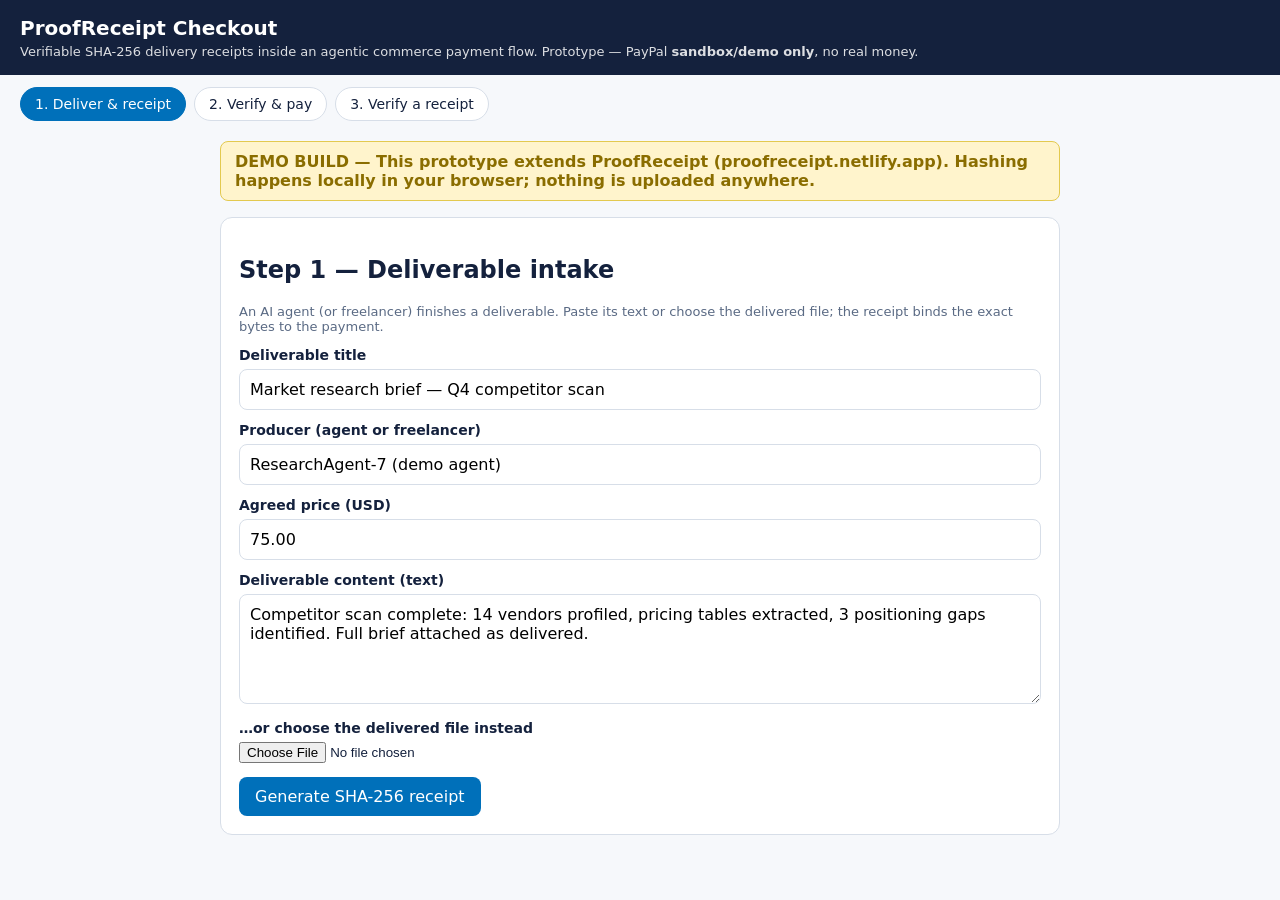
<file: app/index.html>
<!DOCTYPE html>
<html lang="en">
<head>
<meta charset="utf-8">
<meta name="viewport" content="width=device-width, initial-scale=1">
<title>ProofReceipt Checkout — 1. Deliver</title>
<link rel="stylesheet" href="styles.css">
</head>
<body>
<header>
  <h1>ProofReceipt Checkout</h1>
  <p>Verifiable SHA-256 delivery receipts inside an agentic commerce payment flow. Prototype — PayPal <strong>sandbox/demo only</strong>, no real money.</p>
</header>
<nav>
  <a href="index.html" class="active">1. Deliver &amp; receipt</a>
  <a href="checkout.html">2. Verify &amp; pay</a>
  <a href="verify.html">3. Verify a receipt</a>
</nav>
<main>
  <div class="banner demo">DEMO BUILD — This prototype extends ProofReceipt (proofreceipt.netlify.app). Hashing happens locally in your browser; nothing is uploaded anywhere.</div>

  <section class="card">
    <h2>Step 1 — Deliverable intake</h2>
    <p class="muted">An AI agent (or freelancer) finishes a deliverable. Paste its text or choose the delivered file; the receipt binds the exact bytes to the payment.</p>
    <label for="title">Deliverable title</label>
    <input type="text" id="title" value="Market research brief — Q4 competitor scan">
    <label for="producer">Producer (agent or freelancer)</label>
    <input type="text" id="producer" value="ResearchAgent-7 (demo agent)">
    <label for="amount">Agreed price (USD)</label>
    <input type="number" id="amount" value="75.00" min="0" step="0.01">
    <label for="content">Deliverable content (text)</label>
    <textarea id="content">Competitor scan complete: 14 vendors profiled, pricing tables extracted, 3 positioning gaps identified. Full brief attached as delivered.</textarea>
    <label for="file">…or choose the delivered file instead</label>
    <input type="file" id="file">
    <div class="row">
      <button id="generate">Generate SHA-256 receipt</button>
    </div>
  </section>

  <section class="card" id="receiptCard" hidden>
    <h2>Delivery receipt</h2>
    <p class="muted">SHA-256 of the deliverable content:</p>
    <div class="hash" id="hashOut"></div>
    <pre id="receiptJson"></pre>
    <p class="muted" id="agentSummary"></p>
    <div class="row">
      <button class="secondary" id="copyReceipt">Copy receipt JSON</button>
      <button class="secondary" id="downloadReceipt">Download receipt JSON</button>
      <button id="toCheckout">Proceed to checkout →</button>
    </div>
  </section>
</main>
<script src="receipt.js"></script>
<script>
(function () {
  var currentReceipt = null;

  async function readContent() {
    var file = document.getElementById('file').files[0];
    if (file) {
      return { buffer: await file.arrayBuffer(), size: file.size };
    }
    var text = document.getElementById('content').value;
    var enc = new TextEncoder().encode(text);
    return { buffer: enc.buffer, size: enc.byteLength };
  }

  document.getElementById('generate').addEventListener('click', async function () {
    var content = await readContent();
    var hash = await PRC.sha256Hex(content.buffer);
    currentReceipt = await PRC.buildReceipt({
      deliverableTitle: document.getElementById('title').value,
      producer: document.getElementById('producer').value,
      amountUSD: parseFloat(document.getElementById('amount').value || '0').toFixed(2),
      contentSha256: hash,
      sizeBytes: content.size
    });
    PRC.saveReceipt(currentReceipt);
    document.getElementById('hashOut').textContent = hash;
    document.getElementById('receiptJson').textContent = JSON.stringify(currentReceipt, null, 2);
    document.getElementById('agentSummary').textContent = PRC.summarizeDelivery(currentReceipt);
    document.getElementById('receiptCard').hidden = false;
  });

  document.getElementById('copyReceipt').addEventListener('click', function () {
    if (currentReceipt) navigator.clipboard.writeText(JSON.stringify(currentReceipt, null, 2));
  });

  document.getElementById('downloadReceipt').addEventListener('click', function () {
    if (!currentReceipt) return;
    var blob = new Blob([JSON.stringify(currentReceipt, null, 2)], { type: 'application/json' });
    var a = document.createElement('a');
    a.href = URL.createObjectURL(blob);
    a.download = currentReceipt.receiptId + '.receipt.json';
    a.click();
    URL.revokeObjectURL(a.href);
  });

  document.getElementById('toCheckout').addEventListener('click', function () {
    if (currentReceipt) window.location.href = 'checkout.html';
  });
})();
</script>
</body>
</html>
</file>
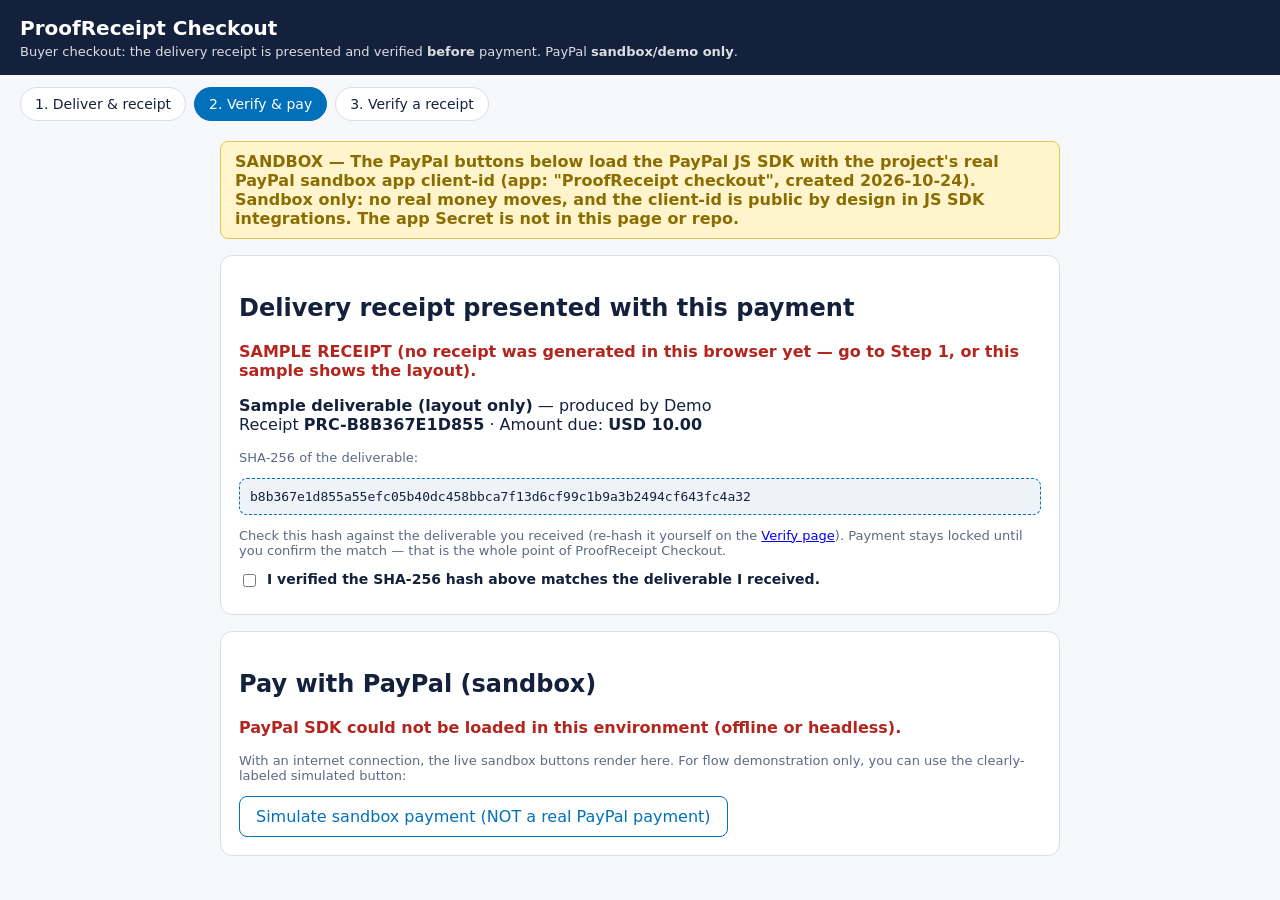
<file: app/checkout.html>
<!DOCTYPE html>
<html lang="en">
<head>
<meta charset="utf-8">
<meta name="viewport" content="width=device-width, initial-scale=1">
<title>ProofReceipt Checkout — 2. Verify &amp; pay</title>
<link rel="stylesheet" href="styles.css">
</head>
<body>
<header>
  <h1>ProofReceipt Checkout</h1>
  <p>Buyer checkout: the delivery receipt is presented and verified <strong>before</strong> payment. PayPal <strong>sandbox/demo only</strong>.</p>
</header>
<nav>
  <a href="index.html">1. Deliver &amp; receipt</a>
  <a href="checkout.html" class="active">2. Verify &amp; pay</a>
  <a href="verify.html">3. Verify a receipt</a>
</nav>
<main>
  <div class="banner demo">SANDBOX — The PayPal buttons below load the PayPal JS SDK with the project's real PayPal <strong>sandbox</strong> app client-id (app: "ProofReceipt checkout", created 2026-10-24). Sandbox only: no real money moves, and the client-id is public by design in JS SDK integrations. The app Secret is not in this page or repo.</div>

  <section class="card">
    <h2>Delivery receipt presented with this payment</h2>
    <div id="receiptArea"><p class="muted">Loading receipt…</p></div>
    <p class="muted">Check this hash against the deliverable you received (re-hash it yourself on the <a href="verify.html">Verify page</a>). Payment stays locked until you confirm the match — that is the whole point of ProofReceipt Checkout.</p>
    <label style="display:flex; gap:8px; align-items:flex-start; font-weight:600;">
      <input type="checkbox" id="verifiedBox" style="margin-top:3px;">
      <span>I verified the SHA-256 hash above matches the deliverable I received.</span>
    </label>
  </section>

  <section class="card">
    <h2>Pay with PayPal (sandbox)</h2>
    <div id="paypal-button-container"></div>
    <div id="sdkFallback" hidden>
      <p class="mismatch">PayPal SDK could not be loaded in this environment (offline or headless).</p>
      <p class="muted">With an internet connection, the live sandbox buttons render here. For flow demonstration only, you can use the clearly-labeled simulated button:</p>
      <button class="secondary" id="simulateBtn">Simulate sandbox payment (NOT a real PayPal payment)</button>
    </div>
    <div id="payResult"></div>
  </section>
</main>
<script src="receipt.js"></script>
<script>
(function () {
  var SAMPLE = null; // built below if no stored receipt exists
  var receipt = PRC.loadReceipt();
  var area = document.getElementById('receiptArea');
  var box = document.getElementById('verifiedBox');

  function renderReceipt(r, isSample) {
    area.innerHTML =
      (isSample ? '<p class="mismatch">SAMPLE RECEIPT (no receipt was generated in this browser yet — go to Step 1, or this sample shows the layout).</p>' : '') +
      '<p><strong>' + r.deliverableTitle + '</strong> — produced by ' + r.producer + '<br>' +
      'Receipt <strong>' + r.receiptId + '</strong> · Amount due: <strong>USD ' + r.amountUSD + '</strong></p>' +
      '<p class="muted">SHA-256 of the deliverable:</p><div class="hash">' + r.contentSha256 + '</div>';
  }

  async function init() {
    if (!receipt) {
      var h = await PRC.sha256Hex('Sample deliverable content for layout demonstration.');
      SAMPLE = await PRC.buildReceipt({
        deliverableTitle: 'Sample deliverable (layout only)',
        producer: 'Demo',
        amountUSD: '10.00',
        contentSha256: h,
        sizeBytes: 48
      });
      receipt = SAMPLE;
      renderReceipt(receipt, true);
    } else {
      renderReceipt(receipt, false);
      var ok = await PRC.receiptFingerprintValid(receipt);
      if (!ok) {
        area.innerHTML += '<p class="mismatch">Warning: this receipt\'s metadata fingerprint does not validate — its fields were altered after generation. Do not pay against it.</p>';
        box.disabled = true;
      }
    }
  }

  function showPaid(simulated, orderId) {
    document.getElementById('payResult').innerHTML =
      '<p class="match">' + (simulated ? 'SIMULATED payment complete (demo only — no PayPal transaction occurred).' : 'Sandbox payment approved (demo).') + '</p>' +
      '<p class="muted">Bound to receipt ' + receipt.receiptId + ' · SHA-256 ' + receipt.contentSha256.slice(0, 16) + '… · Order ref: ' + orderId + '. In the full build, capture happens via the PayPal Orders API in sandbox and the receipt ID is stored as the order\'s custom_id.</p>';
  }

  // Payment controls stay locked until the buyer confirms the hash match.
  var container = document.getElementById('paypal-button-container');
  container.style.opacity = '0.4';
  container.style.pointerEvents = 'none';
  box.addEventListener('change', function () {
    container.style.opacity = box.checked ? '1' : '0.4';
    container.style.pointerEvents = box.checked ? 'auto' : 'none';
  });

  // PayPal JS SDK with the project's real SANDBOX app client-id
  // (app "ProofReceipt checkout", sandbox mode, created 2026-10-24).
  // Client IDs are public in JS SDK integrations; the Secret never goes here.
  var sdkLoaded = new Promise(function (resolve) {
    var s = document.createElement('script');
    s.src = 'https://www.paypal.com/sdk/js?client-id=BAAZvTMXSzFxwii2nlAlmok4y1Ln4vwYG2fKHdYWluL0zQOXkZCulVaJH9aL8MxZW--b3zNkxD53B3Yo_c&currency=USD';
    s.onload = function () { resolve(true); };
    s.onerror = function () { resolve(false); };
    document.head.appendChild(s);
    setTimeout(function () { resolve(!!window.paypal); }, 6000);
  });

  sdkLoaded.then(function (ok) {
    if (ok && window.paypal && window.paypal.Buttons) {
      window.paypal.Buttons({
        createOrder: function (data, actions) {
          return actions.order.create({
            purchase_units: [{
              amount: { value: receipt.amountUSD },
              custom_id: receipt.receiptId,
              description: 'ProofReceipt Checkout — ' + receipt.deliverableTitle
            }]
          });
        },
        onApprove: function (data) { showPaid(false, data.orderID || 'SANDBOX-DEMO'); },
        onError: function () {
          document.getElementById('payResult').innerHTML =
            '<p class="muted">The sandbox flow did not complete in this environment. The receipt-gated layout above is the deliverable of this prototype; a full sandbox order can be run from the hosted demo with a sandbox buyer account.</p>';
        }
      }).render('#paypal-button-container');
    } else {
      document.getElementById('sdkFallback').hidden = false;
    }
  });

  document.getElementById('simulateBtn').addEventListener('click', function () {
    if (!box.checked) { alert('Confirm the hash verification checkbox first — payment is gated on verification.'); return; }
    showPaid(true, 'SIMULATED-' + receipt.receiptId);
  });

  init();
})();
</script>
</body>
</html>
</file>
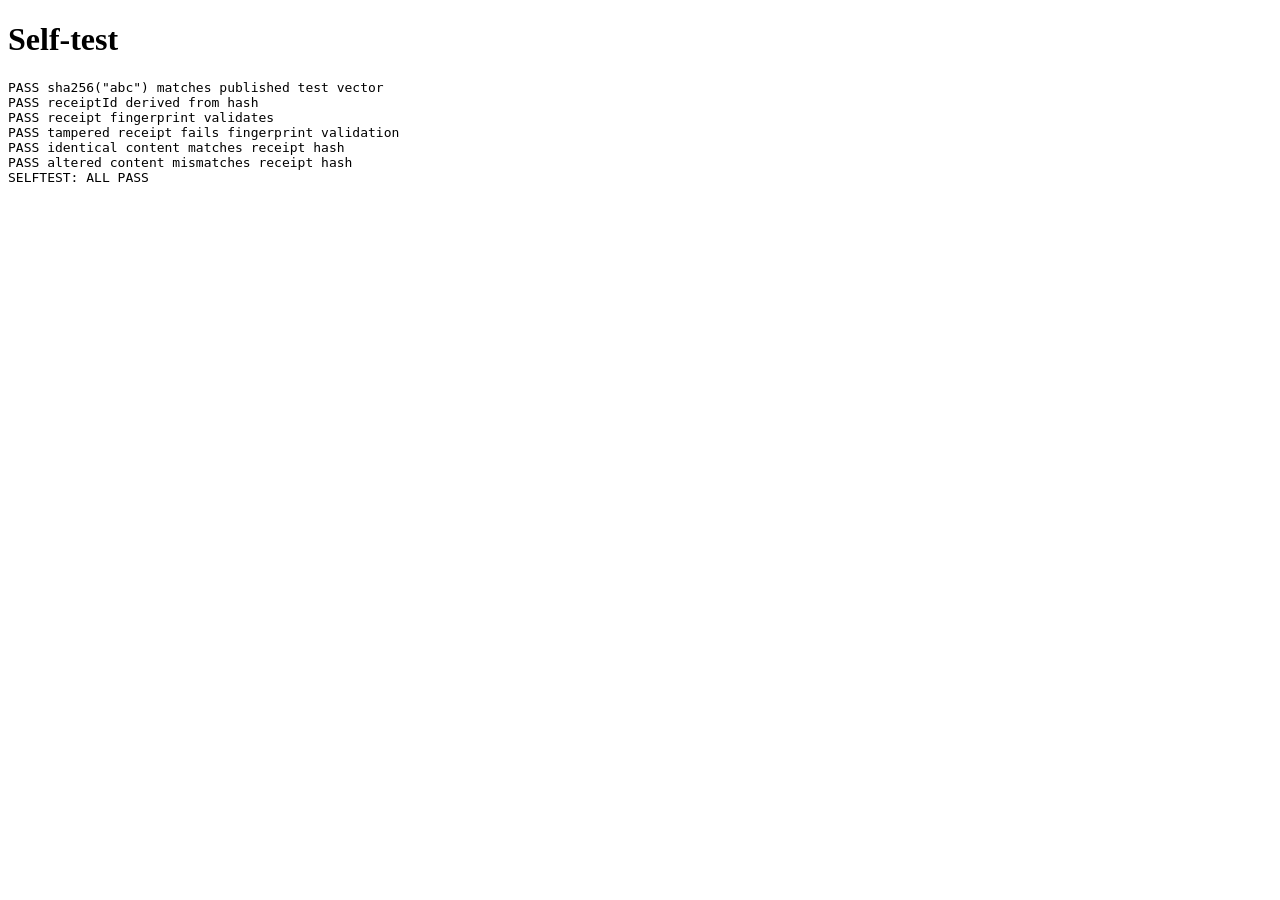
<file: app/test.html>
<!DOCTYPE html>
<html lang="en">
<head>
<meta charset="utf-8">
<title>ProofReceipt Checkout — self-test</title>
</head>
<body>
<h1>Self-test</h1>
<pre id="results">running…</pre>
<script src="receipt.js"></script>
<script>
(function () {
  var lines = [];
  function check(name, cond) { lines.push((cond ? 'PASS' : 'FAIL') + ' ' + name); return cond; }

  (async function () {
    var allOk = true;
    // 1. Known SHA-256 test vector: sha256("abc")
    var h = await PRC.sha256Hex('abc');
    allOk = check('sha256("abc") matches published test vector',
      h === 'ba7816bf8f01cfea414140de5dae2223b00361a396177a9cb410ff61f20015ad') && allOk;

    // 2. Receipt build + fingerprint self-validates
    var r = await PRC.buildReceipt({
      deliverableTitle: 'Self-test deliverable', producer: 'SelfTest',
      amountUSD: '12.00', contentSha256: h, sizeBytes: 3,
      createdAt: '2026-10-24T00:00:00.000Z'
    });
    allOk = check('receiptId derived from hash', r.receiptId === 'PRC-BA7816BF8F01') && allOk;
    allOk = check('receipt fingerprint validates', await PRC.receiptFingerprintValid(r)) && allOk;

    // 3. Tampered receipt fails fingerprint validation
    var tampered = JSON.parse(JSON.stringify(r)); tampered.amountUSD = '12000.00';
    allOk = check('tampered receipt fails fingerprint validation', !(await PRC.receiptFingerprintValid(tampered))) && allOk;

    // 4. Content verification: identical content matches, altered content does not
    var same = await PRC.sha256Hex('abc');
    var diff = await PRC.sha256Hex('abd');
    allOk = check('identical content matches receipt hash', same === r.contentSha256) && allOk;
    allOk = check('altered content mismatches receipt hash', diff !== r.contentSha256) && allOk;

    lines.push(allOk ? 'SELFTEST: ALL PASS' : 'SELFTEST: FAILURES PRESENT');
    document.getElementById('results').textContent = lines.join('\n');
    document.title = allOk ? 'SELFTEST PASS' : 'SELFTEST FAIL';
  })();
})();
</script>
</body>
</html>
</file>
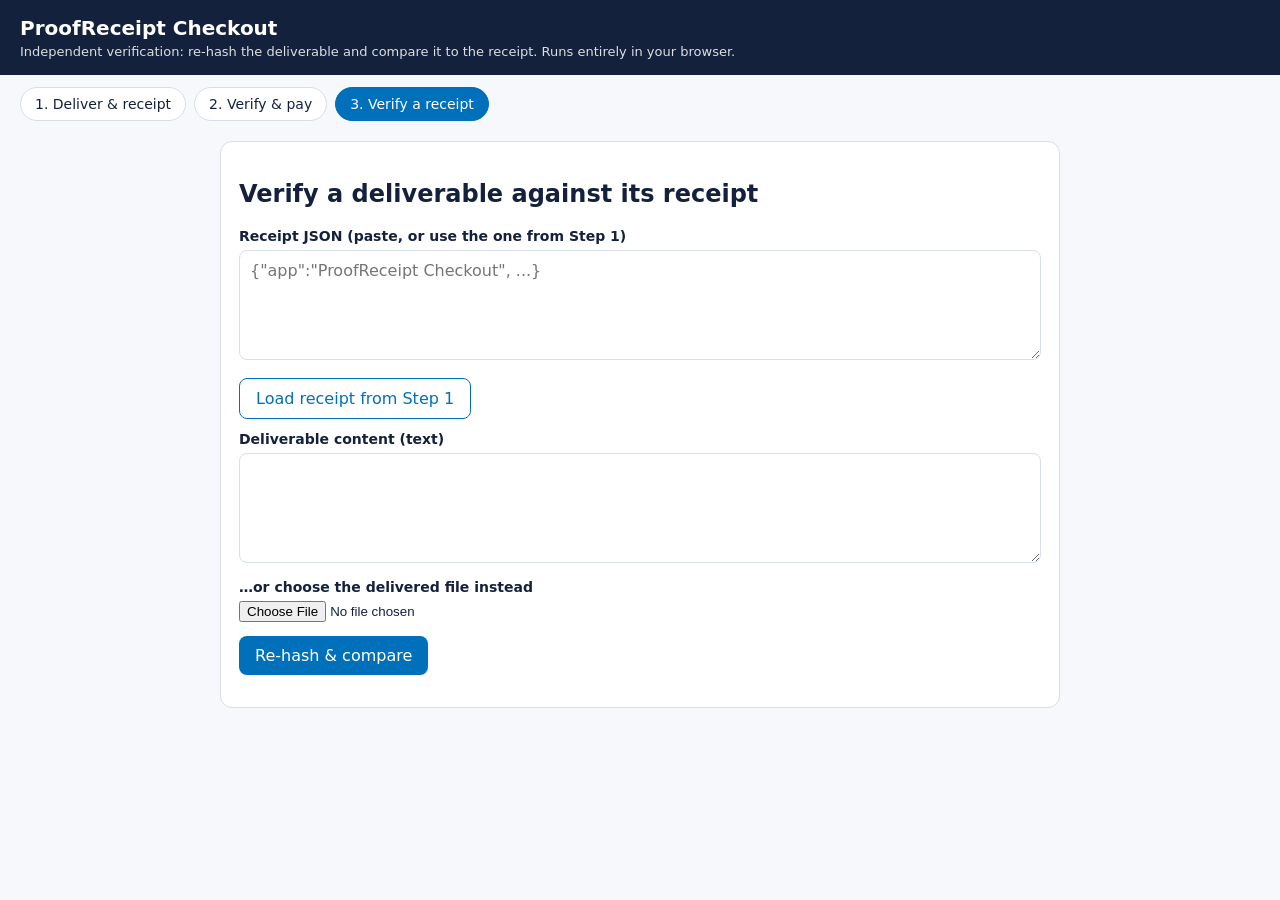
<file: app/verify.html>
<!DOCTYPE html>
<html lang="en">
<head>
<meta charset="utf-8">
<meta name="viewport" content="width=device-width, initial-scale=1">
<title>ProofReceipt Checkout — 3. Verify a receipt</title>
<link rel="stylesheet" href="styles.css">
</head>
<body>
<header>
  <h1>ProofReceipt Checkout</h1>
  <p>Independent verification: re-hash the deliverable and compare it to the receipt. Runs entirely in your browser.</p>
</header>
<nav>
  <a href="index.html">1. Deliver &amp; receipt</a>
  <a href="checkout.html">2. Verify &amp; pay</a>
  <a href="verify.html" class="active">3. Verify a receipt</a>
</nav>
<main>
  <section class="card">
    <h2>Verify a deliverable against its receipt</h2>
    <label for="receiptInput">Receipt JSON (paste, or use the one from Step 1)</label>
    <textarea id="receiptInput" placeholder='{"app":"ProofReceipt Checkout", ...}'></textarea>
    <div class="row">
      <button class="secondary" id="loadStored">Load receipt from Step 1</button>
    </div>
    <label for="vcontent">Deliverable content (text)</label>
    <textarea id="vcontent"></textarea>
    <label for="vfile">…or choose the delivered file instead</label>
    <input type="file" id="vfile">
    <div class="row">
      <button id="verifyBtn">Re-hash &amp; compare</button>
    </div>
    <div id="verdict" style="margin-top:14px;"></div>
  </section>
</main>
<script src="receipt.js"></script>
<script>
(function () {
  document.getElementById('loadStored').addEventListener('click', function () {
    var r = PRC.loadReceipt();
    document.getElementById('receiptInput').value = r ? JSON.stringify(r, null, 2) : '';
    if (!r) document.getElementById('verdict').innerHTML = '<p class="muted">No stored receipt in this browser yet — generate one in Step 1 or paste receipt JSON.</p>';
  });

  document.getElementById('verifyBtn').addEventListener('click', async function () {
    var verdict = document.getElementById('verdict');
    var receipt;
    try {
      receipt = JSON.parse(document.getElementById('receiptInput').value);
    } catch (e) {
      verdict.innerHTML = '<p class="mismatch">Receipt JSON could not be parsed.</p>';
      return;
    }
    var file = document.getElementById('vfile').files[0];
    var buffer;
    if (file) buffer = await file.arrayBuffer();
    else buffer = new TextEncoder().encode(document.getElementById('vcontent').value).buffer;

    var actual = await PRC.sha256Hex(buffer);
    var hashMatch = actual === receipt.contentSha256;
    var fpValid = await PRC.receiptFingerprintValid(receipt);

    verdict.innerHTML =
      '<p class="' + (hashMatch ? 'match' : 'mismatch') + '">' +
      (hashMatch ? '✓ MATCH — this deliverable is byte-identical to the one the receipt was issued for.'
                 : '✗ MISMATCH — this content does NOT match the receipt. Do not pay against it.') + '</p>' +
      '<p class="muted">Recomputed SHA-256:</p><div class="hash">' + actual + '</div>' +
      '<p class="muted">Receipt metadata fingerprint: ' + (fpValid ? '<span class="match">valid (receipt fields untampered)</span>' : '<span class="mismatch">INVALID (receipt fields were altered)</span>') + '</p>';
  });
})();
</script>
</body>
</html>
</file>
<file: app/styles.css>
:root { --ink:#14213d; --accent:#0070ba; --ok:#137333; --bad:#b3261e; --warn:#8a6d00; --bg:#f6f8fb; --card:#fff; --line:#d7dee8; }
* { box-sizing: border-box; }
body { font-family: system-ui, -apple-system, Segoe UI, Roboto, sans-serif; margin:0; background:var(--bg); color:var(--ink); }
header { background:var(--ink); color:#fff; padding:16px 20px; }
header h1 { margin:0; font-size:20px; }
header p { margin:4px 0 0; opacity:.85; font-size:13px; }
nav { display:flex; gap:8px; padding:12px 20px 0; flex-wrap:wrap; }
nav a { text-decoration:none; padding:8px 14px; border:1px solid var(--line); border-radius:999px; background:var(--card); color:var(--ink); font-size:14px; }
nav a.active { background:var(--accent); color:#fff; border-color:var(--accent); }
main { max-width:880px; margin:0 auto; padding:20px; }
.card { background:var(--card); border:1px solid var(--line); border-radius:12px; padding:18px; margin-bottom:16px; }
label { display:block; font-weight:600; margin:12px 0 6px; font-size:14px; }
input[type=text], input[type=number], textarea { width:100%; padding:10px; border:1px solid var(--line); border-radius:8px; font:inherit; }
textarea { min-height:110px; }
button { background:var(--accent); color:#fff; border:0; border-radius:8px; padding:10px 16px; font:inherit; cursor:pointer; }
button[disabled] { opacity:.45; cursor:not-allowed; }
button.secondary { background:#fff; color:var(--accent); border:1px solid var(--accent); }
.hash { font-family:ui-monospace, Menlo, Consolas, monospace; word-break:break-all; background:#eef3fa; border:1px dashed var(--accent); border-radius:8px; padding:10px; font-size:13px; }
pre { background:#0f1b33; color:#d7e6ff; padding:12px; border-radius:8px; overflow:auto; font-size:12px; }
.banner { border-radius:8px; padding:10px 14px; font-weight:600; margin-bottom:16px; }
.banner.demo { background:#fff4cc; border:1px solid #e3c94f; color:var(--warn); }
.match { color:var(--ok); font-weight:700; }
.mismatch { color:var(--bad); font-weight:700; }
.muted { color:#5a6a84; font-size:13px; }
.row { display:flex; gap:10px; flex-wrap:wrap; margin-top:14px; }
#paypal-button-container { margin-top:12px; max-width:420px; }
</file>
